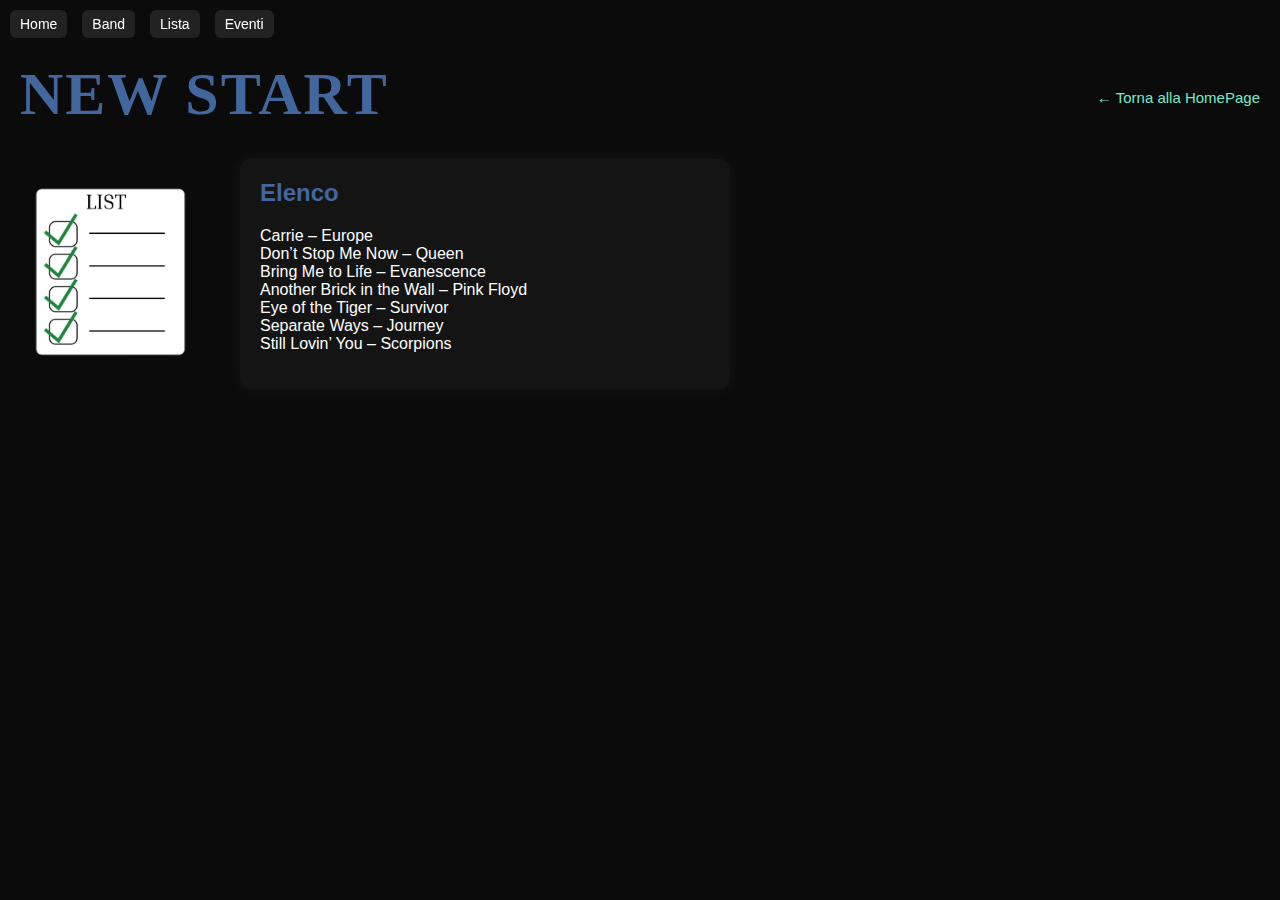
<file: LISTA_NEW_START.html>
<!-- PAGE 2 -->
<!DOCTYPE html>
<html lang="it">
    <head>
        <meta charset="UTF-8" />
        <meta name="viewport" content="width=device-width, initial-scale=1.0" />
        <title>NEW START – Lista</title>
        <link rel="stylesheet" href="NEW_START.css" />
    </head>
    <body>
        <!-- MENU + LINK CLICKABLE IN ALTO A SINISTRA -->
        <nav class="menu">
        <a class="home-link" href="index.html">Home</a>
        <a class="home-link" href="NEW_START_BAND.html">Band</a>
        <a class="menu-link" href="LISTA_NEW_START.html">Lista</a>
        <a class="menu-link active" href="NEW_START_EVENTI.html">Eventi</a>
        </nav>

        <header>
            <h1 class="home-title">NEW START</h1>
            <a class="nav" href="NEW_START.html">← Torna alla HomePage</a>
        </header>

        <div style="display: flex; align-items: center; gap: 20px;">
    <img src="lista.png" 
         alt="immagine" 
         style="width: 200px; height: auto;">

            <section class="card">
                <h2>Elenco</h2>
                    <p>Carrie – Europe<br> Don’t Stop Me Now – Queen<br> Bring Me to Life – Evanescence<br> Another Brick in the Wall – Pink Floyd<br> Eye of the Tiger – Survivor<br> Separate Ways – Journey<br> Still Lovin’ You – Scorpions</p>
            </section>
        </div>
    </body>
</html>
</file>
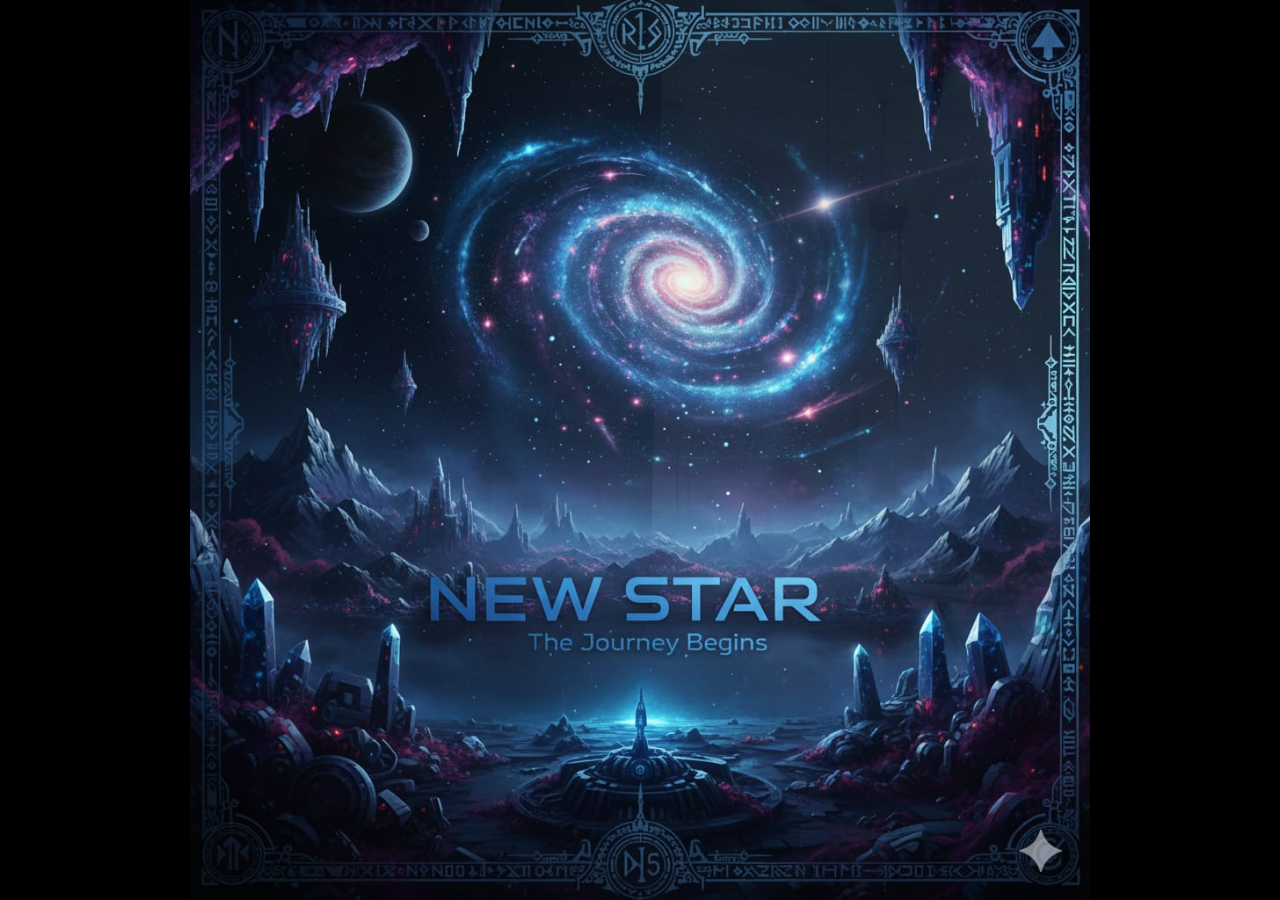
<file: NEW_START_LOGO.html>
<!DOCTYPE html>
<html lang="it">
<head>
    <meta charset="UTF-8">
    <meta name="viewport" content="width=device-width, initial-scale=1.0">
    <title>LOGO GRANDE</title>
    <style>
        html, body {
            margin: 0;
            padding: 0;
            height: 100%;
            width: 100%;
            background-color: #000; /* sfondo nero */
        }

        body {
            display: flex;
            justify-content: center; /* orizzontalmente centrato */
            align-items: center;     /* verticalmente centrato */
            background: #000 url('LOGO_NEW_START.jpg') no-repeat center center;
            background-size: contain; /* logo centrato e proporzionato */
        }
    </style>
</head>
<body>
</body>
</html>
</file>
<file: NEW_START.css>
/* ============================
   HOME PAGE (NEW START)
   ============================ */
/* HOME WRAPPER centrato */
.home-wrapper {
    text-align: center;   /* centra testo e pulsanti */
    margin-top: 120px;    /* spazio dal menu/logo */
}

/* Titolo */
.home-title {
    font-size: 80px;
    letter-spacing: 2px;
    margin-bottom: 5px;
    color: #42679e;
    text-align: left;
    font-family: 'Times New Roman', Times, serif;
}

/* Sottotitolo */
.home-subtitle {
    color: #bbb;
    font-size: 17px;
    margin-bottom: 25px;
    text-align: left;
    font-family: system-ui, -apple-system, BlinkMacSystemFont, 'Segoe UI', Roboto, Oxygen, Ubuntu, Cantarell, 'Open Sans', 'Helvetica Neue', sans-serif;
}

/* Pulsanti principali */
.home-buttons {
    display: flex;
    justify-content: left;
    gap: 20px;
    margin-top: 25px;

}

.home-btn {
    background: #141414;
    padding: 18px 26px;
    border-radius: 12px;
    text-decoration: none;
    color: white;
    font-size: 16px;
    border: 1px solid #222;
    transition: 0.3s;
    box-shadow: 0 0 12px rgba(255,255,255,0.04);
}

.home-btn:hover {
    transform: translateY(-4px);
    background: #1c1c1c;
    box-shadow: 0 0 18px rgba(255,255,255,0.07);
}


@media screen {
    
}.home-wrapper {
    text-align: center;   /* centra testo e pulsanti */
    margin-top: 70px;    /* spazio dal menu/logo */
}

/* Titolo TELEFONO */
@media screen {
    
}.home-title {
    font-size: 60px;
    letter-spacing: 2px;
    margin-bottom: 5px;
    color: #42679e;
    text-align: left;
    font-family: 'Times New Roman', Times, serif;
}

/* Sottotitolo TELEFONO*/
@media screen {
    
}.home-subtitle {
    color: #bbb;
    font-size: 13px;
    margin-bottom: 25px;
    text-align: left;
    font-family: system-ui, -apple-system, BlinkMacSystemFont, 'Segoe UI', Roboto, Oxygen, Ubuntu, Cantarell, 'Open Sans', 'Helvetica Neue', sans-serif;
}

/* Pulsanti principali TELEFONO*/
@media screen {
    
}.home-buttons {
    align-content: left;
    gap: 20px;
    margin-top: 25px;

}

@media screen {
    
}.home-btn {
    background: #141414;
    padding: 18px 26px;
    border-radius: 12px;
    text-decoration: none;
    color: white;
    font-size: 14px;
    border: 1px solid #222;
    transition: 0.3s;
    box-shadow: 0 0 12px rgba(255,255,255,0.04);
}


.slogan {
    color: #bbb;
    font-size: 17px;
    margin-bottom: 25px;
    text-align: left;
    font-family: system-ui, -apple-system, BlinkMacSystemFont, 'Segoe UI', Roboto, Oxygen, Ubuntu, Cantarell, 'Open Sans', 'Helvetica Neue', sans-serif;
}

body{
margin:0;
background:#0b0b0b;
font-family:Arial, sans-serif;
color:white;
padding:20px;
padding-top: 60px; /* sposta tutto sotto il menu */
}

header{
display:flex;
justify-content:space-between;
align-items:center;
margin-bottom:25px;
}
h1{margin:0;font-size:28px;letter-spacing:1px;}
.nav{color:#7ee7c7;text-decoration:none;font-size:15px;}
.card{
background:#141414;
padding:20px;
border-radius:10px;
box-shadow:0 0 15px rgba(255,255,255,0.05);
width: 450px;
}
h2{margin-top:0; color: #42679e;}


/* Table */
table{
width:100%;
border-collapse:collapse;
margin-top:10px;
}
th,td{
border:1px solid #222;
padding:10px;
}
th{background:#1c1c1c;}


/* List */
.lista {
list-style:none;
padding: 0;
}

/* MENU IN ALTO A SINISTRA */
.menu {
    position: fixed;
    top: 10px;
    left: 10px;
    display: flex;
    gap: 15px;
    z-index: 999;
}

.menu a {
    color: #fff;
    text-decoration: none;
    font-size: 14px;
    background: #222;
    padding: 6px 10px;
    border-radius: 6px;
    transition: 0.5s;
}

.menu a:hover {
    background: #444;
}

/* Home link più leggero */
.home-link {
    background: transparent;
    padding: 0;
    font-size: 16px;
}




/* ============================
   SEZIONE EVENTI (NEW START)
   ============================ */

/* Contenitore principale */
.events-container {
    width: 85%;
    margin: auto;
    display: flex;
    flex-direction: column;
    gap: 20px;
    margin-top: 20px;
}

/* Singola card evento */
.event-card {
    background:#141414;
    border-radius:10px;
    padding:20px;
    border:1px solid #222;
    transition:0.3s;
    box-shadow:0 0 15px rgba(255,255,255,0.04);
}

.event-card:hover {
    transform: translateY(-4px);
    box-shadow:0 0 20px rgba(255,255,255,0.08);
}

/* Titolo evento */
.event-card h2 {
    margin:0 0 8px 0;
    color:#7ee7c7;
    font-size:20px;
}

/* Data */
.date {
    color:#999;
    font-size:14px;
    margin-bottom:10px;
}

/* Descrizione */
.desc {
    color:#ddd;
    font-size:15px;
}

/* Sottotitolo sotto NEW START */
.subtitle {
    margin-top:5px;
    color:#bbb;
    font-size:15px;
}

/* LOGO IN ALTO A DESTRA */
.logo-top {
  top: 10px;
  right: 10px;
  z-index: 999;
}

.logo-top img:hover {
  transform: scale(1.5)
}

.logo-top img {
  width: 55px; /* aumenta la dimensione */
  height: auto;
  cursor: pointer;
  transition: 0.50s;
  border-radius: 0; /* elimina eventuale forma arrotondata */
}

.logo-top {
  position: fixed;
  top: 10px;
  right: 10px;
  z-index: 999;
  background: #141414; /* colore della forma */
  padding: 3px; /* spazio intorno al logo */
  border-radius: 18px; /* forma arrotondata */
  display: flex;
  align-items: center;
  justify-content: center;
}

.logo-top img {
  width: 55px; /* aumenta qui la dimensione */
  height: auto;
  cursor: pointer;
  transition: 0.25s;
}

.logo-top img:hover {
  transform: scale(1.1);
}

/*CALENDARIO*/
.calendar-container {
    background: rgba(255, 255, 255, 0.1); /* semi-trasparente */
    padding: 25px;
    border-radius: 25px;
    backdrop-filter: blur(25px);
    text-align: center;
    width: 90%;
    max-width: 600px;
}

.calendar-container h1 {
    margin-bottom: 10px;
}

.calendar {
    display: grid;
    grid-template-columns: repeat(7, 1fr);
    gap: 5px;
}

.day-name {
    font-weight: bold;
    padding: 10px 0;
    background: rgba(255,255,255,0.2);
    border-radius: 8px;
    margin-bottom: 10px;
}

.day {
    height: 80px;
    display: flex;
    justify-content: center;
    align-items: center;
    background: rgba(255,255,255,0.05);
    border-radius: 8px;
}

.day.event {
    background: rgba(0, 140, 255, 0.6);
    color: black;
    font-weight: bold;
}

.calendar-wrapper {
    display: flex;
    justify-content: center;
    align-items: center;
    min-height: 70vh;
    margin-top: 30px;
}

.legend {
    display: flex;
    align-items: center;
    justify-content: center;
    gap: 10px;
    margin-bottom: 15px;
    font-size: 14px;
}

.dot {
    width: 12px;
    height: 12px;
    background: rgba(0, 140, 255, 0.6);
    border-radius: 50%;
}

.legend-text {
    opacity: 0.7;
}

/*ICONE*/
.contact-row {
  display: flex;
  justify-content: center; /* centra la riga di loghi */
  gap: 16px;
  margin-top: 12px;
  align-items: center;
  flex-wrap: wrap;
}

.contact-item {
  display: inline-flex;
  align-items: center;
  gap: 8px;
  text-decoration: none;
  color: inherit;
  padding: 8px 12px;
  border-radius: 999px;
  transition: transform .15s ease, background .15s ease, box-shadow .15s ease;
  background: rgba(255,255,255,0.04);
  backdrop-filter: blur(4px);
}

.contact-item:hover {
  transform: translateY(-4px);
  box-shadow: 0 6px 18px rgba(0,0,0,0.5);
  background: rgba(255,255,255,0.07);
}

.icon {
  width: 22px;
  height: 22px;
  display: block;
  flex-shrink: 0;
  color: rgba(0, 140, 255, 0.6); /* colore icone (puoi cambiare) */
}

.contact-text {
  font-size: 14px;
  opacity: 0.95;
}

/* piccolo responsive: solo icone su schermi molto stretti */
@media (max-width: 420px) {
  .contact-text { display: none; }
  .contact-item { padding: 8px; }
}
</file>
